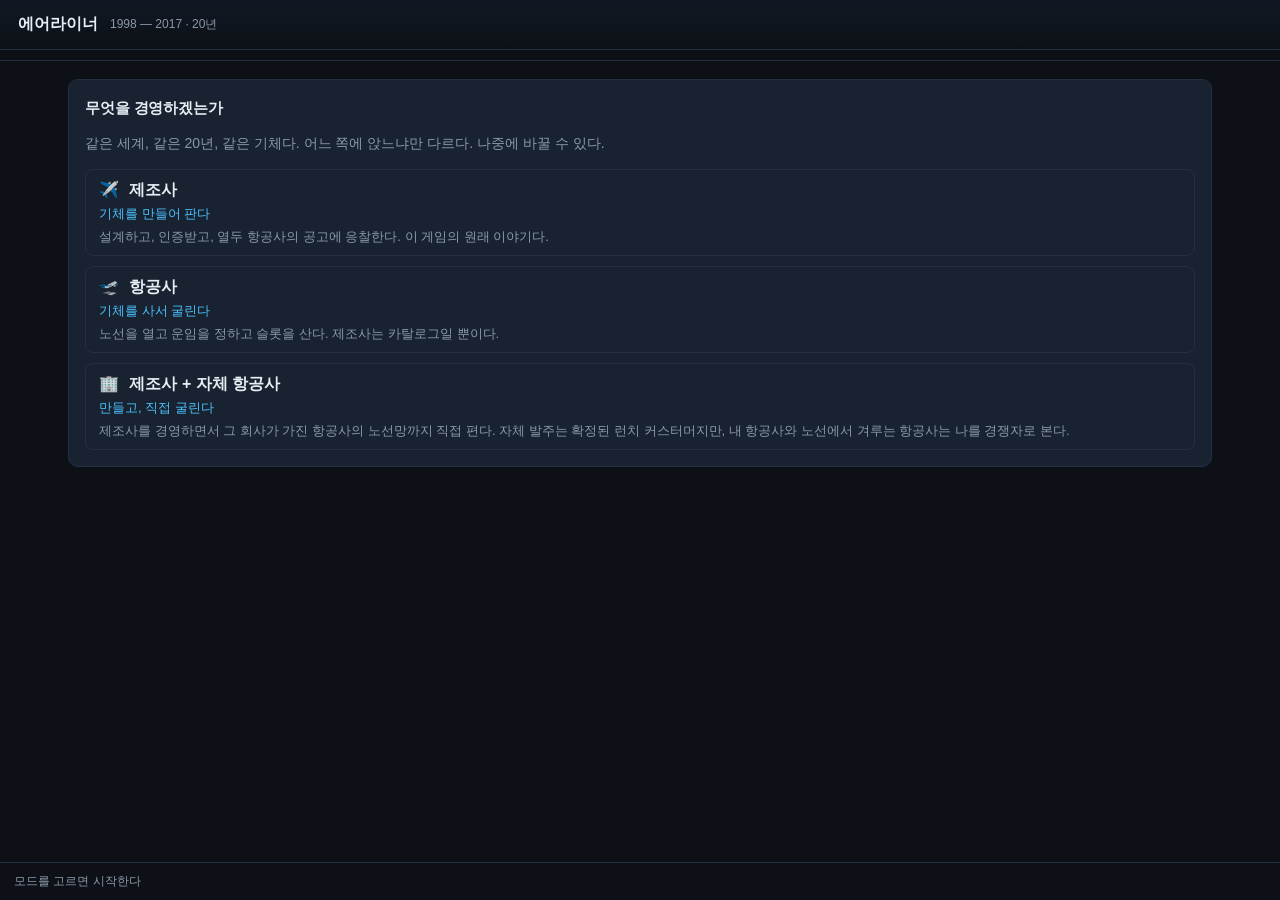
<file: index.html>
<!doctype html>
<html lang="ko">
  <head>
    <meta charset="utf-8" />
    <!-- viewport-fit=cover: 노치 단말에서 하단 액션 바를 세이프에어리어까지 깔기 위해 필요하다. -->
    <meta name="viewport" content="width=device-width, initial-scale=1, viewport-fit=cover" />
    <meta name="theme-color" content="#0d1117" />
    <title>에어라이너 — 여객기 제조사 경영</title>
    <link rel="stylesheet" href="css/style.css" />
    <link
      rel="icon"
      href="data:image/svg+xml,<svg xmlns='http://www.w3.org/2000/svg' viewBox='0 0 100 100'><text y='.9em' font-size='90'>✈️</text></svg>"
    />
  </head>
  <body>
    <!-- HUD와 탭은 한 덩어리로 고정된다. 따로 sticky 를 걸면 HUD 높이가 화면 폭에 따라
         달라져 탭의 top 값을 맞출 수 없다. -->
    <div class="topbar">
      <header id="hud" class="hud"></header>
      <!-- 통합 모드에서만 보이는 계층 전환(제조사 ↔ 항공사). 다른 모드에서는 비어 있다. -->
      <nav id="layers" class="layers" hidden></nav>
      <nav id="tabs" class="tabs"></nav>
    </div>
    <main id="panel" class="panel"></main>

    <!-- 턴 정산·오류가 이 토스트로만 전달되므로 라이브 리전으로 선언한다. -->
    <div id="toast" class="toast" role="status" aria-live="polite" aria-atomic="true"></div>

    <div id="modal" class="modal" role="dialog" aria-modal="true" aria-labelledby="modal-title" aria-hidden="true">
      <div class="modal-card"><div class="modal-body"></div></div>
    </div>

    <!-- 하단 액션 바 — 엄지가 닿는 자리. 내용은 ui.js 가 그린다(할 일 배지가 상태를 탄다). -->
    <footer id="foot" class="foot"></footer>

    <!-- 순서 중요: 아래로 갈수록 위 모듈에 의존한다 (전역 네임스페이스 IIFE).
         `shell.js` 가 가장 먼저다 — 두 컨트롤러가 자동으로 켜지는 대신 껍데기에
         등록하도록, 그들이 파싱될 때 이미 `AirlinerShell` 이 있어야 한다. -->
    <script src="js/shell.js"></script>
    <script src="js/rng.js"></script>
    <script src="js/fleet.js"></script>
    <script src="js/engines.js"></script>
    <script src="js/airframe.js"></script>
    <script src="js/data.js"></script>
    <script src="js/decisions.js"></script>
    <script src="js/charts.js"></script>
    <script src="js/design.js"></script>
    <script src="js/bidding.js"></script>
    <script src="js/engine.js"></script>
    <script src="js/panels.js"></script>

    <!-- 항공사 계층. 제조사 모드에서는 껍데기가 켜지 않으므로 값을 치르지 않는다. -->
    <script src="js/sky/cities.js"></script>
    <script src="js/sky/world.js"></script>
    <script src="js/sky/demand.js"></script>
    <script src="js/sky/types.js"></script>
    <script src="js/sky/economics.js"></script>
    <script src="js/sky/market.js"></script>
    <script src="js/sky/cargo.js"></script>
    <script src="js/sky/state.js"></script>
    <script src="js/sky/actions.js"></script>
    <script src="js/sky/ai.js"></script>
    <script src="js/sky/panels.js"></script>
    <!-- 통합 모드에서 두 계층을 잇는 규칙. 다른 모드에서는 아무도 부르지 않는다. -->
    <script src="js/sky/group.js"></script>

    <!-- 두 컨트롤러는 마지막이다. 둘 다 껍데기에 등록만 하고, 켜는 것은 껍데기가 정한다. -->
    <script src="js/ui.js"></script>
    <script src="js/sky/ui.js"></script>
  </body>
</html>
</file>
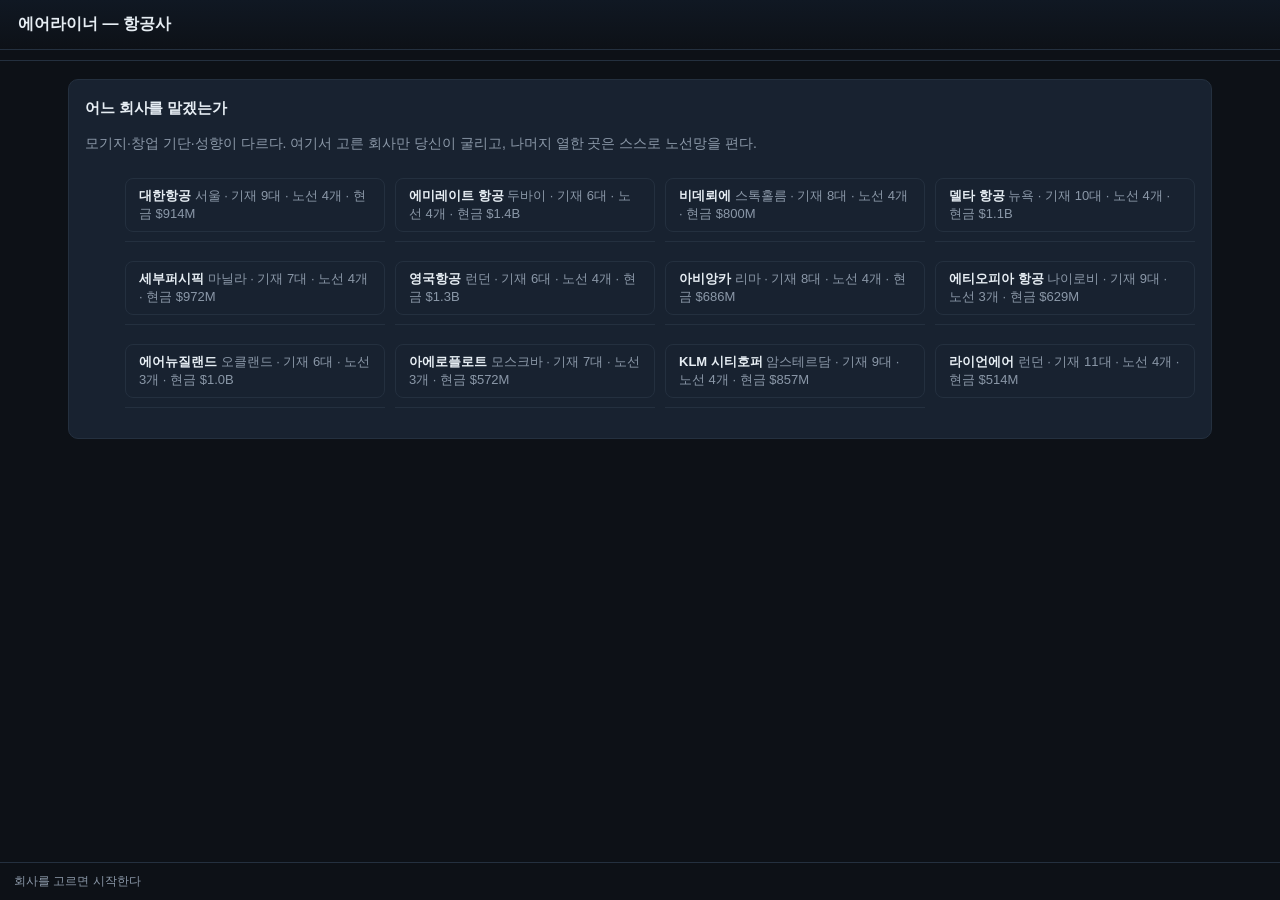
<file: airline.html>
<!doctype html>
<html lang="ko">
  <head>
    <meta charset="utf-8" />
    <meta name="viewport" content="width=device-width, initial-scale=1, viewport-fit=cover" />
    <meta name="theme-color" content="#0d1117" />
    <title>에어라이너 — 항공사 경영</title>
    <link rel="stylesheet" href="css/style.css" />
    <link
      rel="icon"
      href="data:image/svg+xml,<svg xmlns='http://www.w3.org/2000/svg' viewBox='0 0 100 100'><text y='.9em' font-size='90'>🛫</text></svg>"
    />
  </head>
  <body>
    <div class="topbar">
      <header id="hud" class="hud"></header>
      <nav id="tabs" class="tabs"></nav>
    </div>
    <main id="panel" class="panel"></main>

    <div id="toast" class="toast" role="status" aria-live="polite" aria-atomic="true"></div>
    <footer id="foot" class="foot"></footer>

    <!-- 순서 중요: 아래로 갈수록 위 모듈에 의존한다 (전역 네임스페이스 IIFE).
         제조사 쪽 모듈을 그대로 쓴다 — 기체 값·설계 평가기가 거기 있고,
         두 게임이 같은 기체를 같은 자로 재야 하기 때문이다. -->
    <script src="js/rng.js"></script>
    <script src="js/fleet.js"></script>
    <script src="js/engines.js"></script>
    <script src="js/airframe.js"></script>
    <script src="js/data.js"></script>
    <script src="js/decisions.js"></script>
    <script src="js/charts.js"></script>
    <script src="js/design.js"></script>
    <script src="js/bidding.js"></script>
    <script src="js/engine.js"></script>
    <script src="js/panels.js"></script>

    <script src="js/sky/cities.js"></script>
    <script src="js/sky/world.js"></script>
    <script src="js/sky/demand.js"></script>
    <script src="js/sky/types.js"></script>
    <script src="js/sky/economics.js"></script>
    <script src="js/sky/market.js"></script>
    <script src="js/sky/cargo.js"></script>
    <script src="js/sky/state.js"></script>
    <script src="js/sky/actions.js"></script>
    <script src="js/sky/ai.js"></script>
    <script src="js/sky/panels.js"></script>
    <script src="js/sky/ui.js"></script>
  </body>
</html>
</file>
<file: css/style.css>
/* 에어라이너 — 항공 계기판 느낌의 다크 테마. 빌드 도구 없이 순수 CSS. */

:root {
  --bg: #0d1117;
  --bg2: #131b24;
  --card: #182230;
  --line: #24303f;
  --fg: #e6edf3;
  --muted: #8b98a8;
  --accent: #4cc2ff;
  --accent2: #1f6feb;
  --good: #3fb950;
  --bad: #f85149;
  --warn: #d29922;
  --radius: 10px;
}

* {
  box-sizing: border-box;
}

body {
  margin: 0;
  background: var(--bg);
  color: var(--fg);
  font-family: 'Pretendard', -apple-system, BlinkMacSystemFont, 'Segoe UI', 'Noto Sans KR', 'Malgun Gothic', sans-serif;
  font-size: 14px;
  line-height: 1.55;
  /* 하단 액션 바 높이 + 노치 단말의 홈 인디케이터 영역만큼 비워 둔다. */
  padding-bottom: calc(66px + env(safe-area-inset-bottom));
  /* 터치할 때마다 파란 사각형이 번쩍이면 계기판 느낌이 깨진다 (:active 로 대신 알린다). */
  -webkit-tap-highlight-color: transparent;
}

/* 손가락으로 누르는 것은 전부 44px 이상. 탭 지연도 없앤다. */
button,
input[type='range'],
summary {
  touch-action: manipulation;
}

h2,
h3 {
  margin: 0 0 10px;
  font-size: 15px;
  letter-spacing: -0.01em;
}
h2 {
  font-size: 22px;
}

.muted {
  color: var(--muted);
}
.good {
  color: var(--good);
}
.bad {
  color: var(--bad);
}
.accent {
  color: var(--accent);
}

/* ── 상단 고정 영역 (HUD + 탭) ── */
.topbar {
  position: sticky;
  top: 0;
  z-index: 20;
  background: var(--bg);
  /* viewport-fit=cover 로 화면 끝까지 깔았으니, 센서 하우징·둥근 모서리가 먹는
     만큼은 우리가 비켜 준다. 아래(홈 인디케이터)는 하단 액션 바가 맡는다. */
  padding-top: env(safe-area-inset-top);
  padding-left: env(safe-area-inset-left);
  padding-right: env(safe-area-inset-right);
}
.panel,
.toast {
  margin-left: env(safe-area-inset-left);
  margin-right: env(safe-area-inset-right);
}

/* ── HUD ── */
.hud {
  display: flex;
  align-items: center;
  gap: 18px;
  flex-wrap: wrap;
  padding: 12px 18px;
  background: linear-gradient(180deg, #101823, #0d1117);
  border-bottom: 1px solid var(--line);
}
/* 회사명·분기와 '새 게임' 이 한 줄에 선다. 이 정렬이 모바일 규칙 안에만 있으면
   넓은 화면에서 셋이 세로로 쌓여 HUD 가 까닭 없이 높아진다. */
.hud-left {
  display: flex;
  align-items: center;
  gap: 12px;
}
.hud-id {
  display: flex;
  flex-direction: column;
}
.hud-company {
  font-weight: 700;
  font-size: 16px;
}
.hud-date {
  font-size: 12px;
  color: var(--muted);
}
.hud-stats {
  display: flex;
  gap: 16px;
  flex-wrap: wrap;
  flex: 1;
}
.hud-stat {
  display: flex;
  flex-direction: column;
  min-width: 74px;
}
.hud-stat span {
  font-size: 11px;
  color: var(--muted);
}
.hud-stat b {
  font-size: 15px;
  font-variant-numeric: tabular-nums;
}
.hud-stat.bad b {
  color: var(--bad);
}
.hud-stat.good b {
  color: var(--good);
}
.hud-stat.up b {
  color: var(--warn);
}
.hud-stat.down b {
  color: var(--accent);
}

.next {
  background: var(--accent2);
  color: #fff;
  border: 0;
  padding: 11px 20px;
  border-radius: var(--radius);
  font-size: 14px;
  font-weight: 700;
  cursor: pointer;
}
.next:hover {
  background: #388bfd;
}

/* ── 탭 ── */
.tabs {
  display: flex;
  gap: 4px;
  padding: 10px 18px 0;
  border-bottom: 1px solid var(--line);
  overflow-x: auto;
}
.tab {
  background: none;
  border: 0;
  border-bottom: 2px solid transparent;
  color: var(--muted);
  padding: 8px 14px;
  font-size: 14px;
  cursor: pointer;
  white-space: nowrap;
  font-family: inherit;
}
.tab.on {
  color: var(--fg);
  border-bottom-color: var(--accent);
}
.tab i {
  display: inline-block;
  margin-left: 6px;
  background: var(--accent2);
  color: #fff;
  border-radius: 9px;
  padding: 0 6px;
  font-size: 11px;
  font-style: normal;
}
/* 파란 배지는 "여기 N건이 있다", 노란 배지는 "여기 N건을 손봐야 한다". 색이 같으면
   공고가 세 건 떠 있는 것과 세 건을 빠뜨린 것이 구별되지 않는다. */
.tab i.todo {
  background: var(--warn);
  color: #1b1405;
  font-weight: 700;
}

/* ── 레이아웃 ── */
.panel {
  padding: 18px;
  display: flex;
  flex-direction: column;
  gap: 14px;
  max-width: 1180px;
  margin: 0 auto;
}
.card {
  background: var(--card);
  border: 1px solid var(--line);
  border-radius: var(--radius);
  padding: 16px;
}
.grid2 {
  display: grid;
  grid-template-columns: 1fr 1fr;
  gap: 14px;
}
.cards {
  display: grid;
  grid-template-columns: repeat(auto-fit, minmax(170px, 1fr));
  gap: 12px;
}
.row {
  display: flex;
  gap: 8px;
  align-items: center;
}
.row.wrap {
  flex-wrap: wrap;
}
.row.between {
  justify-content: space-between;
}

/* ── 지표 카드 ── */
.stat {
  background: var(--card);
  border: 1px solid var(--line);
  border-radius: var(--radius);
  padding: 12px 14px;
  display: flex;
  flex-direction: column;
  gap: 2px;
}
.stat-label {
  font-size: 11px;
  color: var(--muted);
}
.stat-value {
  font-size: 20px;
  font-weight: 700;
  font-variant-numeric: tabular-nums;
}
.stat-sub {
  font-size: 11px;
  color: var(--muted);
}
.stat.good .stat-value {
  color: var(--good);
}
.stat.bad .stat-value {
  color: var(--bad);
}

/* ── 버튼 ── */
button {
  font-family: inherit;
}
.panel button,
.foot button {
  background: #212c3b;
  color: var(--fg);
  border: 1px solid var(--line);
  border-radius: 8px;
  padding: 8px 13px;
  font-size: 13px;
  cursor: pointer;
}
.panel button:hover:not(:disabled) {
  border-color: var(--accent);
}
.panel button:disabled {
  opacity: 0.4;
  cursor: not-allowed;
}
.panel button.primary {
  background: var(--accent2);
  border-color: var(--accent2);
  color: #fff;
  font-weight: 700;
}
.panel button.danger {
  border-color: #4a2226;
  color: #ff9c96;
}
.panel button.ghost {
  background: transparent;
}

/* ── 설계: 세그먼트 / 소재 ── */
.segs,
.mats {
  display: grid;
  grid-template-columns: repeat(3, 1fr);
  gap: 8px;
}
.panel .seg,
.panel .mat,
.panel .cand {
  display: flex;
  flex-direction: column;
  align-items: flex-start;
  gap: 3px;
  text-align: left;
  padding: 11px 13px;
  line-height: 1.35;
}
.panel .seg.on,
.panel .mat.on,
.panel .cand.on {
  border-color: var(--accent);
  background: #17324a;
}
.seg span,
.mat span,
.cand span {
  font-size: 11px;
  color: var(--muted);
}
.panel .cand.blocked {
  opacity: 0.45;
}

/* ── 슬라이더 ── */
.slider {
  display: block;
  margin: 12px 0;
}
.slider > span {
  display: flex;
  justify-content: space-between;
  font-size: 13px;
  margin-bottom: 5px;
}
.slider b {
  font-variant-numeric: tabular-nums;
}
input[type='range'] {
  width: 100%;
  accent-color: var(--accent);
}

.name-input {
  flex: 1;
  background: #0f1621;
  border: 1px solid var(--line);
  color: var(--fg);
  border-radius: 8px;
  padding: 9px 11px;
  font-family: inherit;
  font-size: 13px;
}

/* ── 표 ── */
.spec,
.hist {
  width: 100%;
  border-collapse: collapse;
  font-size: 13px;
}
.spec th {
  text-align: left;
  font-weight: 400;
  color: var(--muted);
  padding: 5px 0;
  width: 42%;
  vertical-align: top;
}
.spec td {
  padding: 5px 0;
  font-variant-numeric: tabular-nums;
}
.hist th,
.hist td {
  padding: 6px 8px;
  text-align: right;
  border-bottom: 1px solid var(--line);
  font-variant-numeric: tabular-nums;
}
.hist th:first-child,
.hist td:first-child {
  text-align: left;
}
.hist th {
  color: var(--muted);
  font-weight: 400;
}

/* ── 막대 ── */
.bar {
  display: block;
  height: 6px;
  background: #0f1621;
  border-radius: 3px;
  overflow: hidden;
  margin: 4px 0;
}
.bar span {
  display: block;
  height: 100%;
  background: var(--accent);
}
.bar .eff,
.bar .prog,
.bar .score {
  background: linear-gradient(90deg, var(--accent2), var(--accent));
}
.bar .comfort {
  background: #a371f7;
}
.bar .ramp {
  background: var(--good);
}
.bar .part {
  background: var(--muted);
}

/* ── 프로그램 / 라인 ── */
.phase {
  font-size: 11px;
  padding: 3px 9px;
  border-radius: 20px;
  background: #212c3b;
  color: var(--muted);
}
.phase.dev {
  background: #1c2f47;
  color: var(--accent);
}
.phase.cert {
  background: #3a2f12;
  color: var(--warn);
}
.phase.production {
  background: #12341c;
  color: var(--good);
}
.tag {
  font-size: 10px;
  background: #212c3b;
  color: var(--muted);
  padding: 2px 7px;
  border-radius: 20px;
  vertical-align: middle;
}
.devctl {
  margin-top: 12px;
  padding-top: 12px;
  border-top: 1px solid var(--line);
}
.cert {
  color: var(--warn);
}
.lines {
  display: grid;
  grid-template-columns: repeat(auto-fit, minmax(230px, 1fr));
  gap: 10px;
}
.line {
  background: #0f1621;
  border: 1px solid var(--line);
  border-radius: 8px;
  padding: 12px;
}
.line.idle {
  opacity: 0.62;
}
.stockrow {
  padding: 7px 0;
  border-top: 1px solid var(--line);
}

/* ── 수주 ── */
.qty {
  font-size: 18px;
  font-weight: 700;
  color: var(--accent);
}
.cands {
  display: grid;
  grid-template-columns: repeat(auto-fit, minmax(160px, 1fr));
  gap: 8px;
  margin: 10px 0;
}
.parts {
  display: grid;
  grid-template-columns: repeat(auto-fit, minmax(130px, 1fr));
  gap: 4px 14px;
  margin-top: 10px;
}
.part {
  display: grid;
  grid-template-columns: 60px 1fr 28px;
  align-items: center;
  gap: 8px;
  font-size: 11px;
  color: var(--muted);
}
.part b {
  text-align: right;
  color: var(--fg);
  font-variant-numeric: tabular-nums;
}

/* ── 로그 / 경고 ── */
.log,
.events,
.warns {
  list-style: none;
  margin: 0;
  padding: 0;
  display: flex;
  flex-direction: column;
  gap: 7px;
  font-size: 13px;
}
.log li {
  padding-bottom: 7px;
  border-bottom: 1px solid var(--line);
}
.log-turn {
  color: var(--muted);
  font-size: 11px;
  margin-right: 7px;
}
.log-good {
  color: #b9f6c5;
}
.log-bad {
  color: #ffb4ae;
}
.log-event {
  color: #ffe1a8;
}
.log-program {
  color: #bcd7ff;
}
.warns li {
  background: #2a1f10;
  border-left: 3px solid var(--warn);
  padding: 8px 11px;
  border-radius: 0 6px 6px 0;
}
.warn-box {
  background: #2a1416;
  border-left: 3px solid var(--bad);
  padding: 9px 12px;
  border-radius: 0 6px 6px 0;
  margin: 10px 0;
  font-size: 13px;
}
.hint {
  font-size: 12px;
  color: var(--muted);
  margin: 6px 0 0;
}

/* ── 토스트 ── */
.toast {
  position: fixed;
  left: 50%;
  bottom: calc(78px + env(safe-area-inset-bottom));
  transform: translate(-50%, 22px);
  background: #1e2936;
  border: 1px solid var(--line);
  border-left: 3px solid var(--accent);
  border-radius: 8px;
  padding: 12px 18px;
  font-size: 13px;
  opacity: 0;
  pointer-events: none;
  transition: 0.25s;
  z-index: 40;
  max-width: 90vw;
}
.toast.show {
  opacity: 1;
  transform: translate(-50%, 0);
  /* 다 읽었으면 눌러서 치운다 — 좁은 화면에서는 토스트가 버튼을 가린다. */
  pointer-events: auto;
  cursor: pointer;
}
.toast.good {
  border-left-color: var(--good);
}
.toast.bad {
  border-left-color: var(--bad);
}

/* ── 모달 ── */
.modal {
  position: fixed;
  inset: 0;
  background: rgba(2, 6, 12, 0.82);
  display: none;
  align-items: center;
  justify-content: center;
  z-index: 50;
  padding: 20px;
}
.modal.show {
  display: flex;
}
.modal-card {
  background: var(--card);
  border: 1px solid var(--line);
  border-radius: 14px;
  padding: 28px;
  max-width: 460px;
  width: 100%;
  /* 확인 대화에도 위약금 경고가 붙어 길어질 수 있다 — 버튼이 화면 밖으로 나가면 안 된다. */
  max-height: 88vh;
  overflow-y: auto;
}
.go-reason {
  color: var(--muted);
  margin-top: 0;
}
.grade {
  font-size: 62px;
  font-weight: 800;
  text-align: center;
  margin: 8px 0 16px;
  color: var(--accent);
}
.grade.S {
  color: #ffd166;
}
.grade.A {
  color: var(--good);
}
.grade.F {
  color: var(--bad);
}

/* ── 하단 액션 바 ── */
.foot {
  position: fixed;
  bottom: 0;
  left: 0;
  right: 0;
  z-index: 30;
  display: flex;
  justify-content: space-between;
  align-items: center;
  gap: 10px;
  padding: 9px calc(14px + env(safe-area-inset-right)) calc(9px + env(safe-area-inset-bottom))
    calc(14px + env(safe-area-inset-left));
  background: #0d1117;
  border-top: 1px solid var(--line);
  font-size: 12px;
  color: var(--muted);
}
.foot .next {
  padding: 12px 22px;
  min-height: 46px;
}
/* 남은 할 일 — 눌러서 목록을 열고 그 탭으로 건너뛴다. */
.todo-btn {
  display: flex;
  align-items: center;
  gap: 7px;
  min-height: 46px;
  padding: 8px 14px;
  background: #2a1f10;
  color: #ffd98a;
  border: 1px solid #4a3a17;
  border-radius: var(--radius);
  font-size: 13px;
  font-weight: 600;
  cursor: pointer;
}
.todo-btn i {
  font-style: normal;
  background: var(--warn);
  color: #1b1405;
  border-radius: 9px;
  padding: 0 7px;
  font-size: 12px;
  font-weight: 700;
}
.todo-list {
  list-style: none;
  margin: 4px 0 0;
  padding: 0;
  display: flex;
  flex-direction: column;
  gap: 8px;
}
.todo-list button {
  display: flex;
  flex-direction: column;
  align-items: flex-start;
  gap: 2px;
  width: 100%;
  text-align: left;
  background: #212c3b;
  color: var(--fg);
  border: 1px solid var(--line);
  border-left: 3px solid var(--warn);
  border-radius: 8px;
  padding: 11px 13px;
  font-size: 13px;
  cursor: pointer;
}
.todo-list b {
  font-size: 11px;
  color: var(--muted);
}
.modal-actions {
  margin-top: 18px;
  flex-wrap: wrap;
  justify-content: flex-end;
}
.modal-actions button {
  min-height: 44px;
  padding: 10px 16px;
}

@media (max-width: 820px) {
  .grid2,
  .mats {
    grid-template-columns: 1fr;
  }
  /* 세그먼트는 라벨이 짧아 좁은 화면에서도 세 칸이 들어간다. 세로로 쌓으면
     첫 화면의 3분의 1을 버튼 세 개가 먹는다. */
  .segs {
    grid-template-columns: repeat(3, 1fr);
    gap: 6px;
  }
  .panel .seg {
    padding: 9px 8px;
  }
  .seg span {
    font-size: 10px;
  }
  .hud {
    gap: 10px;
  }
  .hud-stats {
    gap: 12px;
    order: 3;
    width: 100%;
  }
  .next {
    margin-left: auto;
  }
}

/* ── 차트 ── */
.chartbox {
  display: grid;
  grid-template-columns: auto 1fr;
  column-gap: 8px;
  align-items: stretch;
  margin-top: 8px;
}
.c-y {
  grid-column: 1;
  grid-row: 1;
  display: flex;
  flex-direction: column;
  justify-content: space-between;
  font-size: 11px;
  color: var(--muted);
  font-variant-numeric: tabular-nums;
  text-align: right;
  padding: 1px 0;
}
.c-x {
  grid-column: 2;
  grid-row: 2;
  display: flex;
  justify-content: space-between;
  font-size: 11px;
  color: var(--muted);
  padding-top: 3px;
}
.chart {
  grid-column: 2;
  grid-row: 1;
  display: block;
  width: 100%;
  /* 높이는 인라인 style 이 viewBox 높이와 같은 픽셀값으로 못 박는다 (y 좌표 = 픽셀). */
  overflow: visible;
}
.c-grid {
  stroke: var(--line);
  stroke-width: 1;
}
.c-zero {
  stroke: #3a4a5f;
  stroke-width: 1;
  stroke-dasharray: 3 3;
}
.c-axis {
  fill: var(--muted);
  font-size: 10px;
  font-variant-numeric: tabular-nums;
}
.c-line {
  fill: none;
  stroke: var(--accent);
  stroke-width: 1.8;
  stroke-linejoin: round;
  stroke-linecap: round;
}
.c-line.good,
.c-dot.good {
  stroke: var(--good);
}
.c-line.bad,
.c-dot.bad {
  stroke: var(--bad);
}
.c-line.warn,
.c-dot.warn {
  stroke: var(--warn);
}
.c-dot {
  fill: var(--bg);
  stroke: var(--accent);
  stroke-width: 1.8;
}
.c-area {
  fill: var(--accent);
  opacity: 0.12;
  stroke: none;
}
.c-area.good {
  fill: var(--good);
}
.c-bar {
  fill: var(--good);
  opacity: 0.85;
}
.c-bar.down {
  fill: var(--bad);
}
.chart-empty {
  margin: 6px 0;
}
.spark {
  width: 90px;
  height: 26px;
  margin-top: 4px;
  opacity: 0.9;
}
.legend {
  list-style: none;
  display: flex;
  flex-wrap: wrap;
  gap: 14px;
  margin: 6px 0 0;
  padding: 0;
  font-size: 11px;
  color: var(--muted);
}
.legend i {
  display: inline-block;
  width: 14px;
  height: 2px;
  vertical-align: middle;
  margin-right: 5px;
  background: var(--accent);
}
.legend i.good {
  background: var(--good);
}
.legend i.bad {
  background: var(--bad);
}
.legend i.warn {
  background: var(--warn);
}

/* ── 가로 막대 순위표 ── */
.sharebars {
  list-style: none;
  margin: 6px 0 0;
  padding: 0;
  display: flex;
  flex-direction: column;
  gap: 6px;
}
.sharebars li {
  display: grid;
  grid-template-columns: 108px 1fr 120px;
  align-items: center;
  gap: 10px;
  font-size: 12px;
}
.sb-name {
  color: var(--muted);
  white-space: nowrap;
  overflow: hidden;
  text-overflow: ellipsis;
}
.sb-track {
  background: #101823;
  border: 1px solid var(--line);
  border-radius: 5px;
  height: 12px;
  overflow: hidden;
}
.sb-fill {
  display: block;
  height: 100%;
  background: linear-gradient(90deg, var(--accent2), var(--accent));
  opacity: 0.55;
  transition: width 0.45s ease;
}
.sharebars li.me .sb-name {
  color: var(--fg);
  font-weight: 700;
}
.sharebars li.me .sb-fill {
  opacity: 1;
}
.sb-value {
  text-align: right;
  color: var(--muted);
  font-variant-numeric: tabular-nums;
}

/* ── 분기 결산 카드 ── */
.card.settle {
  border-left: 3px solid var(--line);
}
.card.settle.plus {
  border-left-color: var(--good);
}
.card.settle.minus {
  border-left-color: var(--bad);
}
.settle-grid {
  display: grid;
  grid-template-columns: repeat(auto-fit, minmax(132px, 1fr));
  gap: 10px 16px;
}
.settle-grid > div {
  display: flex;
  flex-direction: column;
  gap: 1px;
}
.settle-grid span {
  font-size: 11px;
  color: var(--muted);
}
.settle-grid b {
  font-size: 16px;
  font-variant-numeric: tabular-nums;
}
.settle-main b {
  font-size: 24px;
}
.delta {
  font-size: 11px;
  font-variant-numeric: tabular-nums;
  color: var(--muted);
}
.delta.up {
  color: var(--good);
}
.delta.down {
  color: var(--bad);
}
.hud-delta {
  font-size: 10px;
  font-style: normal;
  font-weight: 600;
  margin-left: 5px;
  color: var(--muted);
  opacity: 0.9;
}
.hud-delta.up {
  color: var(--good);
}
.hud-delta.down {
  color: var(--bad);
}

/* ── 소식·전적 목록 ── */
h3.sub {
  margin-top: 16px;
  color: var(--muted);
  font-size: 12px;
  text-transform: none;
}
.events.news li {
  color: var(--fg);
}
.events.news li.news-end {
  color: var(--muted);
}
.duels {
  list-style: none;
  margin: 6px 0 0;
  padding: 0;
  display: flex;
  flex-direction: column;
  gap: 4px;
  font-size: 12px;
}

/* ── 종료 회고 ── */
.modal-card.wide {
  max-width: 760px;
  max-height: 88vh;
  overflow-y: auto;
}
/* 회고가 길어져 버튼이 스크롤 끝에 묻히지 않도록 바닥에 붙여 둔다. */
.modal-card.wide > .modal-body > .row:last-child {
  position: sticky;
  bottom: -28px;
  background: var(--card);
  padding: 14px 0 0;
  border-top: 1px solid var(--line);
}
.career {
  margin: 18px 0 4px;
  display: flex;
  flex-direction: column;
  gap: 18px;
}
.career-sec h3 {
  margin-bottom: 6px;
  color: var(--muted);
  font-size: 12px;
}
.career .pts {
  text-align: right;
  font-variant-numeric: tabular-nums;
  font-weight: 700;
}
/* 여러 칸짜리 표(.spec.cols). 기본 .spec th 의 42% 고정폭을 그대로 두면 첫 칸이
   폭을 다 먹고 나머지 칸의 머리글이 세로로 쪼개진다. */
.spec.cols th,
.spec.cols td {
  font-size: 12px;
  width: auto;
  white-space: nowrap;
  padding-right: 10px;
}
.spec.cols thead th {
  color: var(--muted);
  border-bottom: 1px solid var(--line);
}
.spec.cols tbody th {
  color: var(--fg);
  font-weight: 600;
}
.spec.cols td.wrap {
  white-space: normal;
}

/* ── 연출 ── */
@keyframes panel-enter {
  from {
    opacity: 0;
    transform: translateY(6px);
  }
  to {
    opacity: 1;
    transform: none;
  }
}
.panel.enter {
  animation: panel-enter 0.22s ease-out both;
}
@keyframes hud-flash {
  0% {
    background: linear-gradient(180deg, #17324a, #10202e);
  }
  100% {
    background: linear-gradient(180deg, #101823, #0d1117);
  }
}
.hud.flash {
  animation: hud-flash 0.9s ease-out;
}
.panel button:active:not(:disabled) {
  transform: translateY(1px);
}
.tab {
  transition: color 0.15s ease, border-color 0.15s ease;
}
.stat {
  transition: border-color 0.2s ease;
}
.stat:hover {
  border-color: #31405480;
}

@media (prefers-reduced-motion: reduce) {
  .panel.enter,
  .hud.flash {
    animation: none;
  }
  .sb-fill {
    transition: none;
  }
}

@media (max-width: 820px) {
  .sharebars li {
    grid-template-columns: 84px 1fr 96px;
  }
  .modal-card.wide {
    padding: 20px;
  }
}

/* ── 결정 사건 ── */
.card.decision {
  border-left: 3px solid var(--warn);
  background: linear-gradient(180deg, #1d2637, var(--card));
}
.decision-text {
  margin: 0 0 12px;
  font-size: 14px;
  line-height: 1.6;
}
.decision-options {
  display: grid;
  grid-template-columns: repeat(auto-fit, minmax(210px, 1fr));
  gap: 10px;
}
.panel button.decision-opt {
  display: flex;
  flex-direction: column;
  align-items: flex-start;
  gap: 3px;
  text-align: left;
  padding: 11px 13px;
  white-space: normal;
  line-height: 1.45;
}
.panel button.decision-opt:hover:not(:disabled) {
  border-color: var(--warn);
}
.decision-opt b {
  font-size: 14px;
}
.decision-opt .muted {
  font-size: 11.5px;
}

/* ── 입찰 조건 ── */
.terms {
  display: flex;
  flex-direction: column;
  gap: 10px;
  margin: 10px 0 4px;
}
.term-label {
  font-size: 11px;
  color: var(--muted);
  display: block;
  margin-bottom: 5px;
}
.term-row {
  display: grid;
  grid-template-columns: repeat(auto-fit, minmax(190px, 1fr));
  gap: 6px;
}
.panel button.term {
  display: flex;
  flex-direction: column;
  align-items: flex-start;
  gap: 2px;
  text-align: left;
  padding: 8px 11px;
  white-space: normal;
  line-height: 1.4;
}
.panel button.term.on {
  border-color: var(--accent);
  background: #1b3145;
}
.term b {
  font-size: 12.5px;
}
.term b i {
  font-style: normal;
  font-size: 11px;
  font-weight: 700;
}
.term .muted {
  font-size: 11px;
}

/* ── 이사회 목표 ── */
.card.mandate {
  border-left: 3px solid var(--accent2);
}
.card.mandate.good {
  border-left-color: var(--good);
}
.card.mandate.bad {
  border-left-color: var(--bad);
}
.mandate-bar {
  margin: 8px 0 4px;
}

/* ── 서비스 사업 태그 ── */
.tag {
  display: inline-block;
  padding: 7px 12px;
  border: 1px solid var(--line);
  border-radius: 8px;
  font-size: 12px;
  color: var(--muted);
  background: #161f2c;
}
.tag.good {
  color: var(--good);
  border-color: #1f4d2c;
}

/* ── 칩 · 접이 블록 (수주 공고) ──
   공고 하나의 배경 설명이 12행이다. 판단에 바로 쓰는 값만 칩으로 남기고
   나머지는 접어 둔다 — 좁은 화면에서 스크롤은 곧 시간이다. */
.chips {
  display: flex;
  flex-wrap: wrap;
  gap: 6px;
  margin: 8px 0 10px;
}
.chip {
  font-size: 11px;
  background: #0f1621;
  border: 1px solid var(--line);
  color: var(--muted);
  padding: 3px 9px;
  border-radius: 20px;
  white-space: nowrap;
}
.chip b {
  font-weight: 600;
  color: var(--fg);
}
.chip b.warn {
  color: var(--warn);
}
.chip b.good {
  color: var(--good);
}
details.fold {
  border-top: 1px solid var(--line);
}
details.fold > summary {
  display: flex;
  align-items: center;
  gap: 6px;
  min-height: 44px;
  padding: 10px 0;
  color: var(--muted);
  font-size: 12px;
  cursor: pointer;
  list-style: none;
}
details.fold > summary::-webkit-details-marker {
  display: none;
}
details.fold > summary::before {
  content: '▸';
  display: inline-block;
  transition: transform 0.15s ease;
}
details.fold[open] > summary::before {
  transform: rotate(90deg);
}

/* 카드 한 장이 통째로 접이일 때 — 제목 줄이 곧 여닫이다. */
.fold-card {
  /* 접힌 줄은 목록처럼 읽혀야 한다 — 카드 여백은 summary 의 터치 높이가 대신한다. */
  padding: 0 14px;
}
.fold-card > .fold {
  border-top: 0;
}
.fold-card > .fold > summary {
  min-height: 48px;
  padding: 8px 0;
  gap: 8px;
  font-size: 13px;
}
.fold > summary b {
  color: var(--fg);
  font-size: 15px;
  font-weight: 700;
  letter-spacing: -0.01em;
}
/* 접힌 채로도 지금 고른 값은 보여야 한다 — 열지 않고 확인하는 것이 요점이다. */
.fold-val {
  margin-left: auto;
  text-align: right;
  color: var(--accent);
  font-size: 12px;
  font-variant-numeric: tabular-nums;
}
.fold-body {
  padding-bottom: 12px;
}
.fold-body > :first-child,
details.fold > table:first-of-type {
  margin-top: 0;
}
/* 설계 왼쪽 열은 카드 여러 장이 세로로 쌓인다 (grid2 의 한 칸을 채운다). */
.stack {
  display: flex;
  flex-direction: column;
  gap: 14px;
}

/* ── 설계 요약 바 ──
   1단으로 접힌 화면에서 슬라이더와 평가표는 서로를 볼 수 없다. 다섯 숫자만
   상단에 붙여 두고 나머지는 아래 미리보기에 그대로 둔다. */
/* 고정 헤더와 요약 바가 위를 덮고 있다 — 그만큼 미리 멈춰야 평가 제목부터 보인다. */
#design-preview {
  scroll-margin-top: calc(var(--topbar-h, 0px) + 76px);
}
.design-sum {
  position: sticky;
  top: var(--topbar-h, 0px);
  z-index: 15;
  display: flex;
  align-items: center;
  gap: 10px;
  background: var(--bg2);
  border: 1px solid var(--line);
  border-radius: var(--radius);
  padding: 8px 10px;
}
.ds-strip {
  display: flex;
  gap: 16px;
  flex: 1;
  overflow-x: auto;
  scrollbar-width: none;
}
.ds-strip::-webkit-scrollbar {
  display: none;
}
.ds-cell {
  display: flex;
  flex-direction: column;
  line-height: 1.25;
  white-space: nowrap;
}
.ds-cell i {
  font-style: normal;
  font-size: 10px;
  color: var(--muted);
}
.ds-cell b {
  font-size: 14px;
  font-variant-numeric: tabular-nums;
}
.ds-cell.bad b {
  color: var(--bad);
}
.panel button.small,
.hud .small {
  padding: 6px 11px;
  font-size: 12px;
}
.hud .small {
  background: #212c3b;
  color: var(--muted);
  border: 1px solid var(--line);
  border-radius: 7px;
  cursor: pointer;
}
.hud .small:hover {
  color: var(--fg);
}

/* ── 좁은 화면 ──
   손가락은 44px 이하를 정확히 못 누르고, 화면 꼭대기까지 올라가지도 못한다.
   여기서부터는 HUD 의 분기 종료 대신 하단 액션 바가 그 일을 맡는다. */
@media (max-width: 820px) {
  .hud {
    padding: 8px 12px 6px;
    gap: 8px;
  }
  .hud-left {
    display: flex;
    align-items: baseline;
    gap: 8px;
    width: 100%;
  }
  .hud-company {
    font-size: 15px;
  }
  .hud-date {
    flex: 1;
  }
  /* 지표 일곱 개가 줄바꿈으로 쌓이면 고정 헤더가 화면의 3분의 1을 먹는다.
     한 줄에 두고 옆으로 넘긴다. */
  .hud-stats {
    order: 3;
    width: 100%;
    gap: 14px;
    flex-wrap: nowrap;
    overflow-x: auto;
    scroll-snap-type: x proximity;
    scrollbar-width: none;
  }
  .hud-stats::-webkit-scrollbar {
    display: none;
  }
  .hud-stat {
    flex: 0 0 auto;
    min-width: 0;
    scroll-snap-align: start;
  }
  .hud-stat b {
    font-size: 14px;
  }
  .hud-next {
    display: none;
  }
  /* 새 게임은 일부러 작게 둔다 — 되돌릴 수 없는 버튼이라 우연히 눌리면 안 된다.
     그래도 노려서 누를 수는 있어야 하므로 36px 아래로는 내리지 않는다. */
  .hud .small {
    min-height: 36px;
  }

  .tabs {
    padding: 2px 10px 0;
    scrollbar-width: none;
  }
  .tabs::-webkit-scrollbar {
    display: none;
  }
  .tab {
    min-height: 44px;
    padding: 10px 13px;
  }

  .panel {
    padding: 12px;
    gap: 12px;
  }
  .card {
    padding: 13px;
  }
  .panel button {
    min-height: 44px;
  }
  .panel button.small {
    min-height: 44px;
  }

  /* 가로로 넓은 표는 카드 안에서 스크롤시킨다 — 없으면 페이지 전체가 옆으로 밀린다. */
  .hist,
  .spec.cols {
    display: block;
    overflow-x: auto;
    white-space: nowrap;
  }

  /* 슬라이더는 이 게임에서 가장 많이 만지는 입력이다. 기본 손잡이는 너무 작다. */
  /* 가장 많이 만지는 입력이다. 손잡이만 키우고 상자를 32px 로 두면 트랙 위아래를
     스쳐도 잡히지 않는다 — 상자째 44px 로 잡는다. */
  input[type='range'] {
    -webkit-appearance: none;
    appearance: none;
    height: 44px;
    background: transparent;
  }
  input[type='range']::-webkit-slider-runnable-track {
    height: 8px;
    border-radius: 4px;
    background: #0f1621;
    border: 1px solid var(--line);
  }
  input[type='range']::-webkit-slider-thumb {
    -webkit-appearance: none;
    margin-top: -8px;
    width: 26px;
    height: 26px;
    border-radius: 50%;
    background: var(--accent);
    border: 2px solid #0d1117;
  }
  input[type='range']::-moz-range-track {
    height: 8px;
    border-radius: 4px;
    background: #0f1621;
    border: 1px solid var(--line);
  }
  input[type='range']::-moz-range-thumb {
    width: 26px;
    height: 26px;
    border-radius: 50%;
    background: var(--accent);
    border: 2px solid #0d1117;
  }
  .slider > span {
    font-size: 14px;
  }

  /* 모달은 아래에서 올라오는 시트로 — 버튼이 엄지 근처에 온다. */
  .modal {
    padding: 10px;
    align-items: flex-end;
  }
  .modal-card {
    padding: 18px;
    max-height: 84vh;
    border-radius: 16px;
  }
  .modal-actions button {
    flex: 1 1 auto;
  }
  .modal-card button {
    min-height: 44px;
  }
  /* 회고의 바닥 고정 버튼 줄은 카드 안쪽 여백만큼 내려가 있다 — 여백이 줄면 같이 줄여야
     버튼이 카드 밖으로 밀려 잘린다. */
  .modal-card.wide > .modal-body > .row:last-child {
    bottom: -18px;
  }
  .grade {
    font-size: 48px;
  }

  .toast {
    left: 12px;
    right: 12px;
    max-width: none;
    transform: translateY(22px);
  }
  .toast.show {
    transform: none;
  }

  .foot {
    padding: 8px 12px calc(8px + env(safe-area-inset-bottom));
  }
}

/* 넓은 화면에서는 HUD 의 분기 종료 버튼을 그대로 쓴다 — 아래위로 두 개가 뜨지 않게. */
@media (min-width: 821px) {
  .foot-next {
    display: none;
  }
}

/* ── 항공사 계층 (airline.html) ── */

/* 표는 좁은 화면에서 글자가 세로로 쪼개진다. 컨테이너 안에서만 가로로 흐르게 하고
   본문은 절대 가로 스크롤이 생기지 않도록 한다. */
.tbl {
  width: 100%;
  border-collapse: collapse;
  font-size: 13px;
  margin-top: 8px;
  display: block;
  overflow-x: auto;
}
/* 줄바꿈 금지는 숫자 칸에만 건다 — 이름 칸까지 막으면 회사 이름 하나가 표를
   화면 밖으로 밀어낸다. */
.tbl th.r,
.tbl td.r {
  white-space: nowrap;
}
.tbl th,
.tbl td {
  padding: 6px 10px 6px 0;
  border-bottom: 1px solid var(--line);
  text-align: left;
}
.tbl th {
  font-size: 11px;
  font-weight: 600;
  color: var(--muted);
}
/* 오른쪽 정렬 칸끼리는 왼쪽에서 벌린다. 오른쪽 여백을 0 으로 두면 옆 칸과 붙어
   "5" 와 "4.7년" 이 "54.7년" 으로 읽힌다. */
.tbl td.r,
.tbl th.r {
  text-align: right;
  padding: 6px 0 6px 16px;
  font-variant-numeric: tabular-nums;
}
.tbl tr:last-child td {
  border-bottom: none;
}
.tbl tr.me {
  color: var(--accent);
}
.tbl tr.sum td {
  border-top: 1px solid var(--line);
  border-bottom: none;
  padding-top: 8px;
}

/* 유휴 기재 줄 — 기종·나이·배속·처분이 한 줄에 들어간다. */
.panel .lines li {
  display: flex;
  flex-wrap: wrap;
  align-items: center;
  gap: 6px 10px;
  padding: 9px 0;
  border-bottom: 1px solid var(--line);
}
.panel .lines li:last-child {
  border-bottom: none;
}
/* 셀렉트는 브라우저 기본 흰 상자로 뜬다 — 어두운 계기판에서 혼자 튄다. */
.panel .lines select {
  flex: 1 1 150px;
  background: #0f1621;
  color: var(--fg);
  border: 1px solid var(--line);
  border-radius: 7px;
  padding: 7px 9px;
  font: inherit;
  font-size: 13px;
}
.panel button.wide {
  width: 100%;
  text-align: left;
}

/* 노선망 지도 — viewBox 안에 라벨을 두므로 지도와 함께 줄어든다. */
.map-rival {
  stroke: #2b3a4d;
  stroke-width: 1;
}
.map-mine {
  stroke: var(--accent);
  stroke-width: 2;
  opacity: 0.92;
}
.map-city {
  fill: #56687e;
}
.map-label {
  fill: var(--muted);
  font-size: 11px;
}
.map-key-mine {
  color: var(--accent);
}

/* 숫자 한 칸 — 라벨 위, 값 아래. 좁은 화면에서 두 칸씩 접힌다. */
.sky-stats {
  display: grid;
  grid-template-columns: repeat(auto-fit, minmax(110px, 1fr));
  gap: 10px 14px;
  margin: 12px 0 4px;
}
.sky-stat {
  display: flex;
  flex-direction: column;
  gap: 2px;
  min-width: 0;
}
.sky-stat.wide {
  flex-direction: row;
  justify-content: space-between;
  align-items: baseline;
  margin: 10px 0 4px;
}
.sky-stat span {
  font-size: 11px;
  color: var(--muted);
}
.sky-stat b {
  font-size: 15px;
  font-variant-numeric: tabular-nums;
}
.sky-stat i {
  font-size: 11px;
  font-style: normal;
  color: var(--muted);
}

/* 표를 담은 카드는 한 줄을 통째로 쓴다 — 170px 칸에 접히면 머리글이 글자마다 꺾인다. */
.card.full {
  grid-column: 1 / -1;
}

/* 지도는 폭에 맞추지 않고 컨테이너 안에서 가로로 흐른다 — 420px 에 세계를 우겨 넣으면
   유럽이 점 하나가 되어 아무것도 못 읽는다. */
.map-wrap {
  overflow-x: auto;
  margin-top: 8px;
}
.map {
  width: 940px;
  height: 470px;
  display: block;
}
@media (min-width: 1000px) {
  .map {
    width: 100%;
    height: auto;
  }
}

/* 노선 카드의 기재 떼기 줄 */
.sky-detach {
  display: flex;
  flex-wrap: wrap;
  align-items: center;
  gap: 6px 10px;
  margin: 10px 0 4px;
  padding-top: 10px;
  border-top: 1px solid var(--line);
}
.sky-detach .muted {
  flex: 1 1 100%;
  font-size: 11px;
}

/* 끝난 판 — 둘러보기만 된다. 눌러 보기 전에는 못 쓴다는 걸 알 수 없는 버튼은
   그 자체로 잘못된 화면이다. `.view-ok` 는 상태를 안 바꾸는 둘러보기 버튼(지도의
   도시·목적지 선택, 경쟁 노선 토글)이라 살려 둔다 — JS 쪽 VIEW_ONLY 와 같은 목록이다. */
.panel.over button:not([data-action='tab']):not(.view-ok),
.panel.over select {
  opacity: 0.4;
  pointer-events: none;
}

/* 최종 성적표 */
.sky-final {
  position: relative;
  border-color: var(--accent2);
}
.sky-grade {
  position: absolute;
  top: 12px;
  right: 16px;
  font-size: 46px;
  font-weight: 800;
  line-height: 1;
  letter-spacing: -2px;
}
.sky-final h3 {
  padding-right: 60px;
}

/* 취항 후보 — 구간 카드 아래에 기재 선택을 붙인다 */
.cand-box {
  display: flex;
  flex-direction: column;
  gap: 6px;
}
.cand-box select {
  background: #0f1621;
  color: var(--fg);
  border: 1px solid var(--line);
  border-radius: 7px;
  padding: 6px 8px;
  font: inherit;
  font-size: 12px;
  width: 100%;
}
/* 고를 거리가 없을 때도 셀렉트와 같은 높이를 차지해야 카드 줄이 안 어긋난다.
   다만 눌리는 것처럼 보이면 안 되므로 테두리는 두지 않는다. */
.cand-plane {
  display: block;
  font-size: 12px;
  padding: 7px 9px;
  border: 1px solid transparent;
  line-height: 1.2;
}

/* ── 껍데기: 모드 선택과 계층 전환 ────────────────────────────────── */

/* 탭 위에 얇게 깔린다. 탭과 같은 굵기로 보이면 어느 것이 상위인지 알 수 없으므로
   더 작고 흐리게 둔다 — 여기는 하루에 한 번 누르는 자리다. */
.layers {
  display: flex;
  align-items: center;
  gap: 4px;
  padding: 6px 18px 0;
  overflow-x: auto;
}
.layers[hidden] {
  display: none;
}
.layer {
  background: none;
  border: 1px solid var(--line);
  border-radius: 999px;
  color: var(--muted);
  padding: 3px 12px;
  font-size: 12px;
  cursor: pointer;
  white-space: nowrap;
  font-family: inherit;
}
.layer.on {
  color: var(--fg);
  border-color: var(--accent);
}
/* 모드 되돌아가기는 계층 전환과 같은 줄에 있지만 같은 일이 아니다 — 오른쪽 끝으로 민다. */
.layer.alt {
  margin-left: auto;
  border-style: dashed;
}
.layer-name {
  font-size: 12px;
  color: var(--muted);
  white-space: nowrap;
}

/* 모드 선택 카드. 고르는 순간 20년이 정해지므로 한 줄 설명으로 끝내지 않는다. */
.modes {
  list-style: none;
  margin: 0;
  padding: 0;
  display: grid;
  gap: 10px;
}
.mode {
  display: block;
  text-align: left;
  padding: 14px 16px;
  line-height: 1.5;
}
.mode b {
  display: block;
  font-size: 16px;
}
.mode-icon {
  margin-right: 6px;
}
.mode .mode-line {
  display: block;
  color: var(--accent);
  font-size: 13px;
  margin: 2px 0 4px;
}
.mode .muted {
  display: block;
  font-size: 13px;
}

/* 발주 경고 한 줄. `.warn-box` 는 카드만 한 덩어리라 목록 항목 안에서는 너무 크다.
   **`.warn` 을 쓰지 않는다** — 그 이름은 이미 제조사 패널의 인라인 배지(`<b class="warn">`)가
   쓰고 있어서, 블록 레이아웃을 걸면 표 칸과 라벨이 통째로 줄바꿈된다. 한 번 그렇게
   덮었다가 되돌렸다. `.stat` 도 같은 이유로 별칭을 두지 않는다. */
.order-warn {
  display: block;
  color: var(--warn);
  font-size: 12px;
  margin-top: 2px;
}
p.order-warn {
  margin: 6px 0 0;
  line-height: 1.5;
}

/* ── 지도 화면 (항공사 계층) ────────────────────────────────────────── */
/* 해안선 배경 — 대륙이 없으면 점 45개가 허공에 뜬다. */
.map-land {
  fill: #1c2836;
  stroke: #2b3a4d;
  stroke-width: 0.5;
}
/* 클릭 과녁 — 보이는 점 위에 얹는 투명한 넓은 원. */
.map-hit {
  fill: transparent;
  cursor: pointer;
}
.map-sel {
  fill: none;
  stroke: var(--accent);
  stroke-width: 1.6;
}
.map-city.is-home {
  fill: var(--accent);
}
/* 지도의 켜짐 상태 버튼 — 기존 .seg.on 과 같은 눈금이되 이름이 겹치지 않게 따로 둔다. */
.panel button.ghost.on {
  border-color: var(--accent);
  color: var(--accent);
}
/* 어디로 갈까 — 도시 패널의 취항 목록. */
.dest-list {
  display: flex;
  flex-direction: column;
  gap: 4px;
  margin-top: 8px;
}
.dest-row {
  display: flex;
  align-items: baseline;
  gap: 10px;
  width: 100%;
  text-align: left;
  padding: 7px 10px;
  border: 1px solid var(--line);
  border-radius: 8px;
  background: none;
  color: var(--fg);
  font: inherit;
  cursor: pointer;
}
.dest-row b {
  flex: 0 0 auto;
}
.dest-row span {
  flex: 1 1 auto;
  min-width: 0;
  font-size: 11px;
  color: var(--muted);
}
.dest-row i {
  flex: 0 0 auto;
  font-style: normal;
  font-size: 12px;
  color: var(--accent);
}
.dest-row.is-mine {
  cursor: default;
  opacity: 0.66;
}
.dest-row.is-mine i {
  color: var(--muted);
}
.dest-row.on {
  border-color: var(--accent);
}
</file>
